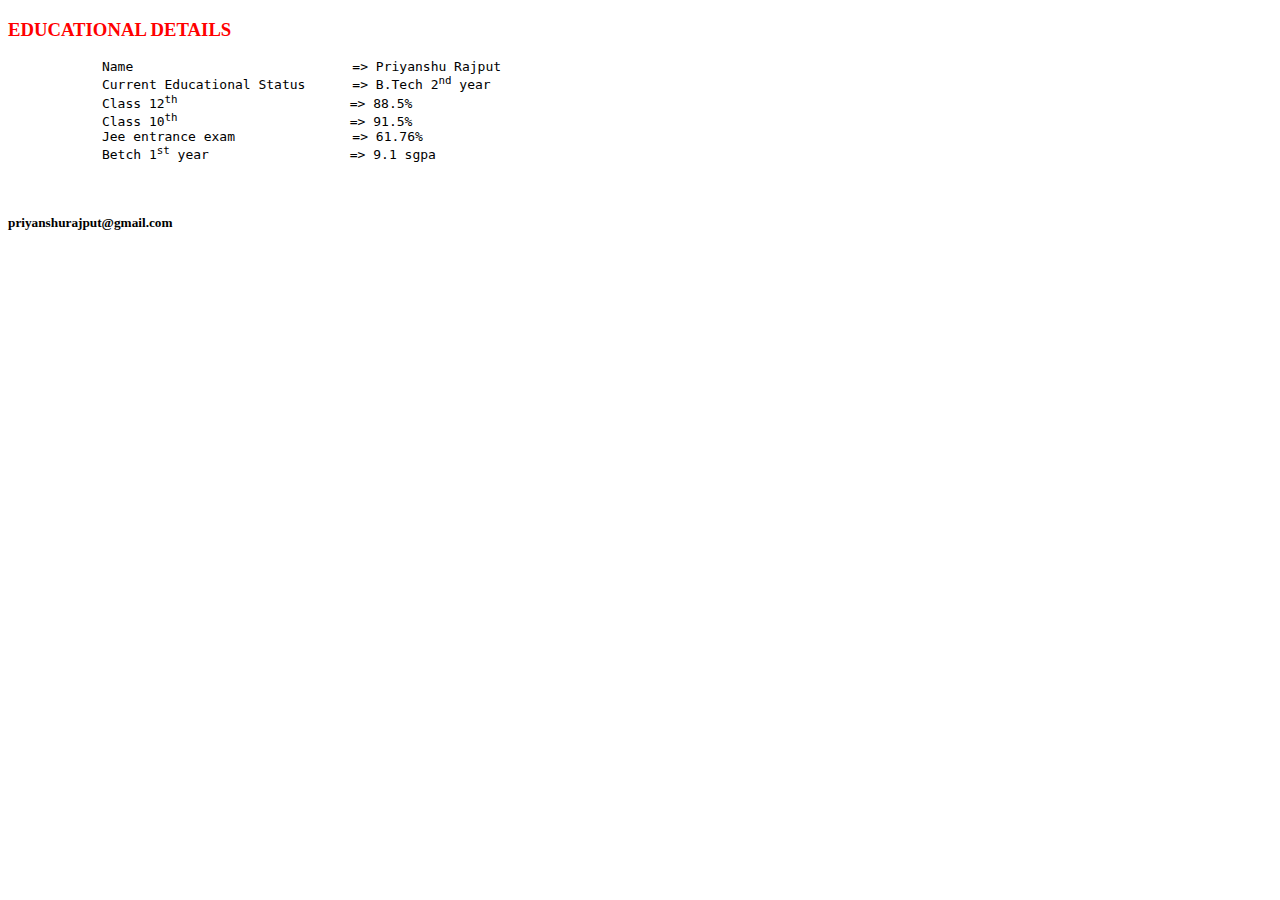
<file: education.html>
<!DOCTYPE html>
<html lang="en">
<head>
    <meta charset="UTF-8">
    <meta name="viewport" content="width=device-width, initial-scale=1.0">
    <title>Document</title>
    <!-- <link rel="stylesheet" href="style.css"> -->
</head>
<body>
    <style>
        h3{
            color: red;
        }
    </style>
   <header> <h3>EDUCATIONAL DETAILS</h3></header>
   <main> 
        <pre>
            Name                            => Priyanshu Rajput
            Current Educational Status      => B.Tech 2<sup>nd</sup> year
            Class 12<sup>th</sup>                      => 88.5%
            Class 10<sup>th</sup>                      => 91.5%
            Jee entrance exam               => 61.76%
            Betch 1<sup>st</sup> year                  => 9.1 sgpa

        </pre>
    </main>
    <footer><H5>priyanshurajput@gmail.com</H5></footer>

</body>
</html>
</file>
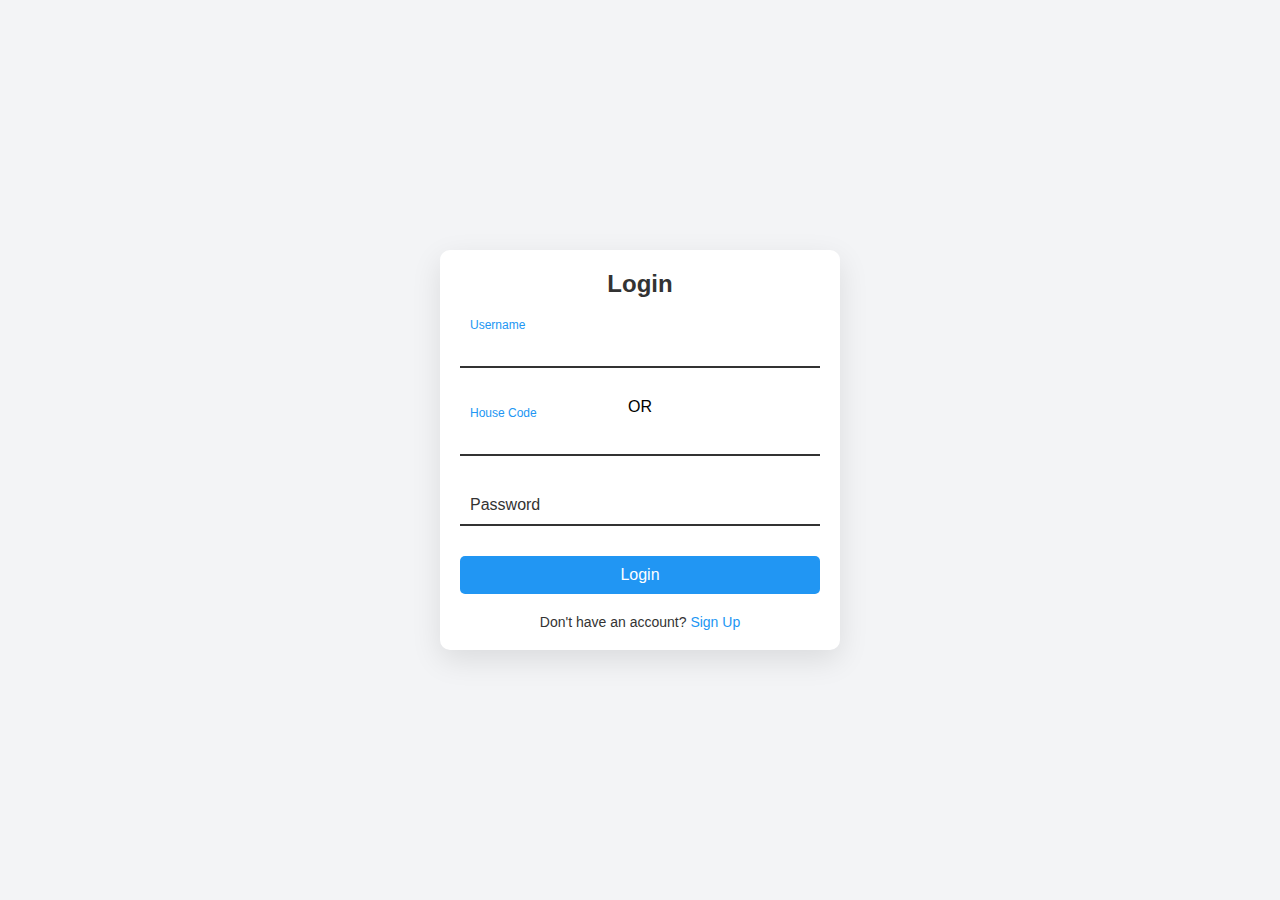
<file: loginpg.html>
<!DOCTYPE html>
<html lang="en">
<head>
    <meta charset="UTF-8">
    <meta name="viewport" content="width=device-width, initial-scale=1.0">
    <title>Login Page</title>
    <!-- <link rel="stylesheet" href="styles.css"> -->
    <style>
        * {
    margin: 0;
    padding: 0;
    box-sizing: border-box;
    font-family: Arial, sans-serif;
}

body {
    display: flex;
    justify-content: center;
    align-items: center;
    height: 100vh;
    background: #f3f4f6;
}

.container {
    width: 100%;
    max-width: 400px;
    padding: 20px;
    background-color: #fff;
    box-shadow: 0 10px 30px rgba(0, 0, 0, 0.1);
    border-radius: 10px;
}

.login-box {
    text-align: center;
}

.login-box h2 {
    margin-bottom: 30px;
    font-size: 24px;
    color: #333;
}

.input-box {
    position: relative;
    margin-bottom: 30px;
}

.input-box input {
    width: 100%;
    padding: 10px;
    font-size: 16px;
    border: none;
    border-bottom: 2px solid #333;
    outline: none;
    background: transparent;
    color: #333;
}

.input-box label {
    position: absolute;
    top: 0;
    left: 0;
    padding: 10px;
    font-size: 16px;
    pointer-events: none;
    transition: 0.5s;
    color: #333;
}

.input-box input:focus ~ label,
.input-box input:valid ~ label {
    top: -20px;
    left: 0;
    color: #2196F3;
    font-size: 12px;
}

.login-btn {
    width: 100%;
    background-color: #2196F3;
    color: white;
    padding: 10px;
    font-size: 16px;
    border: none;
    border-radius: 5px;
    cursor: pointer;
    transition: 0.3s;
}

.login-btn:hover {
    background-color: #0d83d0;
}

p {
    margin-top: 20px;
    font-size: 14px;
    color: #333;
}

p a {
    color: #2196F3;
    text-decoration: none;
}

p a:hover {
    text-decoration: underline;
}

    </style>

</head>
<body>
    <div class="container">
        <div class="login-box">
            <h2>Login</h2>
            <form id="loginForm" onsubmit="return validateForm()">
                <div class="input-box">
                    <input type="text" id="username">
                    <label>Username</label>
                </div>
                <div class="or-text">OR</div>
                <div class="input-box">
                    <input type="text" id="houseCode">
                    <label>House Code</label>
                </div>
                <div class="input-box">
                    <input type="password" id="password" required>
                    <label>Password</label>
                </div>
                <button type="submit" class="login-btn">Login</button>
                <p>Don't have an account? <a href="#">Sign Up</a></p>
            </form>
        </div>
    </div>

    <script>
        function validateForm() {
            var username = document.getElementById("username").value;
            var houseCode = document.getElementById("houseCode").value;
            var password = document.getElementById("password").value;

            if ((username === "" && houseCode === "") || password === "") {
                alert("Please fill in either Username or House Code, and Password is required.");
                return false; // Prevent form submission
            }
            return true; // Allow form submission
        }
    </script>
</body>
</html>
</file>
<file: style.css>
body{
    background-image:url( https://imgs.search.brave.com/NkX8Eae3Os7pKKA2G7F1_YGJlJMSitsoT5z4PxGOg4w/rs:fit:860:0:0:0/g:ce/aHR0cHM6Ly9pbWcu/ZnJlZXBpay5jb20v/cHJlbWl1bS1waG90/by9jeWJlci1jaXJj/dWl0LWZ1dHVyZS10/ZWNobm9sb2d5LWNv/bmNlcHQtYmFja2dy/b3VuZC1kYXRhLWlu/Zm9ybWF0aW9uLXBy/aXZhY3ktaWRlYS1h/YnN0cmFjdC1oaS1z/cGVlZF80MjA3Ny04/OTk5LmpwZw);
    background-color: rgb(82, 82, 224);
}
h1{
    color:rgb(244, 159, 159);
    text-shadow:1px 1px 4px black;
    text-align: center;
}
footer{
    color:rgb(136, 214, 224);
    text-align: end;
}
section{
    text-align: center;
    
}
h3{
    color:yellow;
    text-shadow: 1px 1px 6px rgb(237, 255, 170);
}
input{
    text-align: center;
}
a{
    color:beige;
}

 body{
    background-color: rgb(218, 154, 154);
 }
 header{ 
    height: 60px;
    width: 700px;
    border-radius: 50%;
    font-size: 25px;
    border:2px solid white;    
    display: flex;
    text-align: center;
    justify-content: center;
    gap:2rem;
    margin-left: 400px;
    margin-top: 3rem;
    padding-top: 1rem;
    margin-bottom: 4rem;
    
    

 }
</file>
